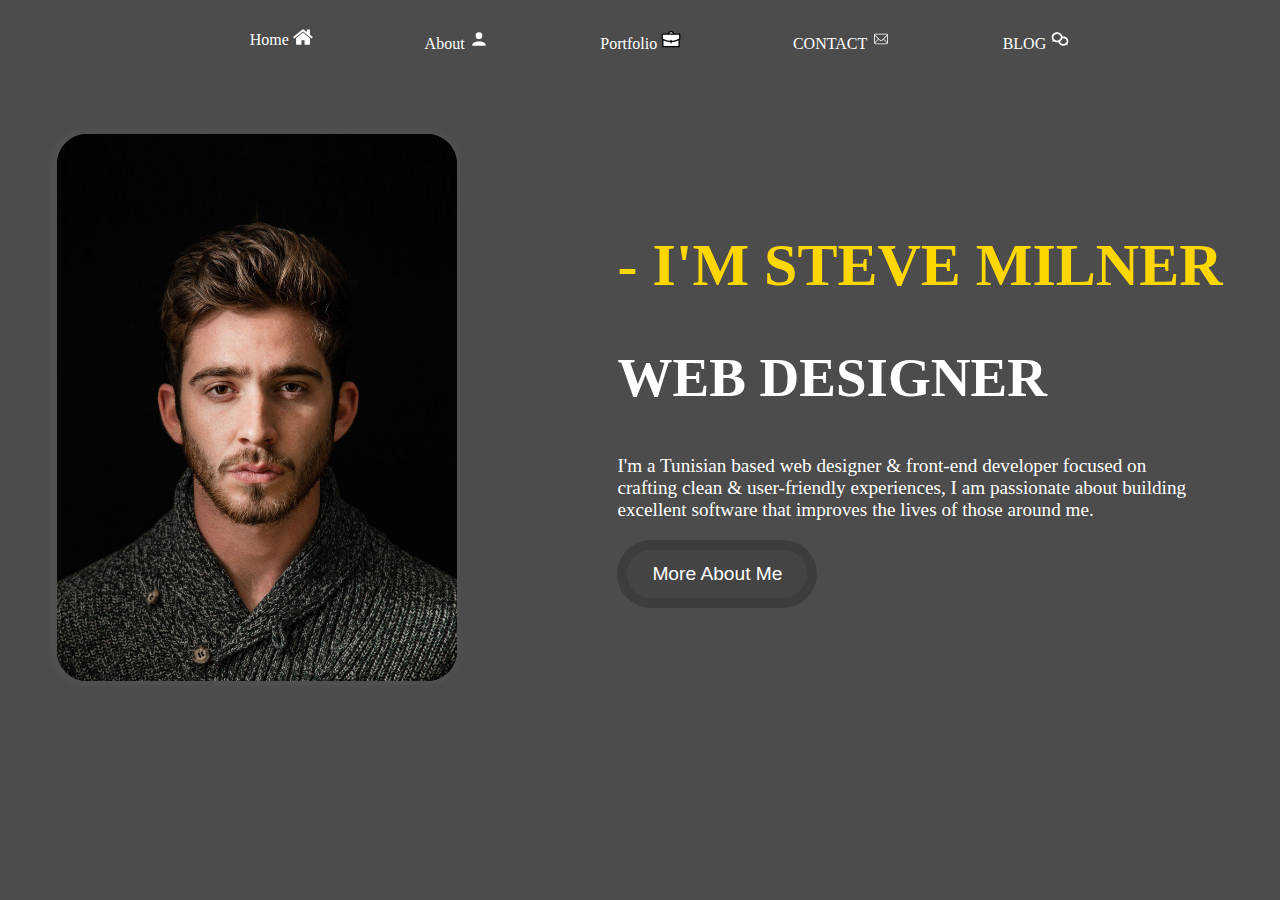
<file: index.html>
<!DOCTYPE html>
<html lang="en">
<head>
    <meta charset="UTF-8">
    <meta name="viewport" content="width=device-width, initial-scale=1.0">
    <title>Home Dark-Tunis Personal Portfolio</title>
    <link rel="stylesheet" href="main.css">
</head>
<body>
    <nav>
        <ul>            
            <li><a href="index.html">Home <svg xmlns="http://www.w3.org/2000/svg" width="20" viewBox="0 0 1664 1312"><path fill="white" d="M1408 768v480q0 26-19 45t-45 19H960V928H704v384H320q-26 0-45-19t-19-45V768q0-1 .5-3t.5-3l575-474l575 474q1 2 1 6zm223-69l-62 74q-8 9-21 11h-3q-13 0-21-7L832 200L140 777q-12 8-24 7q-13-2-21-11l-62-74q-8-10-7-23.5T37 654L756 55q32-26 76-26t76 26l244 204V64q0-14 9-23t23-9h192q14 0 23 9t9 23v408l219 182q10 8 11 21.5t-7 23.5z"/></svg></a></li>
            <li><a href="about.html">About <svg xmlns="http://www.w3.org/2000/svg" width="20" viewBox="0 0 24 24"><g id="feUser0" fill="white" fill-rule="evenodd" stroke="none" stroke-width="1"><g id="feUser1" fill="white" fill-rule="nonzero"><path id="feUser2" d="M12 12a4 4 0 1 1 0-8a4 4 0 0 1 0 8Zm0 3c3.186 0 6.045.571 8 3.063V20H4v-1.937C5.955 15.57 8.814 15 12 15Z"/></g></g></svg></a></li>
            <li><a href="portfolio.html">Portfolio <svg xmlns="http://www.w3.org/2000/svg" width="20" viewBox="0 0 32 32"><path fill="white" stroke="black" stroke-linecap="round" stroke-linejoin="round" stroke-width="2" d="M29 17v11H3V17M2 8h28v8s-6 4-14 4s-14-4-14-4V8Zm14 14v-4m4-10s0-4-4-4s-4 4-4 4"/></svg></a></li>
            <li><a href="contact.html">CONTACT <svg xmlns="http://www.w3.org/2000/svg" width="20" viewBox="0 0 50 50"><path fill="white" d="m31.796 24.244l9.97 9.97l-1.415 1.414l-9.97-9.97zm-13.518.043l1.414 1.414l-9.9 9.9l-1.414-1.41z" opacity=".9"/><path fill="white" d="M25 29.9c-1.5 0-3.1-.6-4.2-1.8L8.3 15.7l1.4-1.4l12.5 12.5c1.6 1.6 4.1 1.6 5.7 0l12.5-12.5l1.4 1.4l-12.6 12.5c-1.1 1.1-2.7 1.7-4.2 1.7"/><path fill="white" d="M39 38H11c-1.7 0-3-1.3-3-3V15c0-1.7 1.3-3 3-3h28c1.7 0 3 1.3 3 3v20c0 1.7-1.3 3-3 3M11 14c-.6 0-1 .4-1 1v20c0 .6.4 1 1 1h28c.6 0 1-.4 1-1V15c0-.6-.4-1-1-1z"/></svg></a></li>
            <li><a href="blog.html">BLOG <svg xmlns="http://www.w3.org/2000/svg" width="20" viewBox="0 0 24 24"><path fill="white" fill-rule="white" d="M4.368 14.632L3 16v-2.8A5.64 5.64 0 0 1 2 10c0-3.314 2.91-6 6.5-6c3.254 0 5.95 2.207 6.425 5.088A6.57 6.57 0 0 1 16 9c3.314 0 6 2.462 6 5.5c0 1.125-.368 2.17-1 3.041V20l-1.225-1.225A6.32 6.32 0 0 1 16 20c-2.825 0-5.194-1.79-5.831-4.2c-.533.13-1.092.2-1.669.2a6.81 6.81 0 0 1-4.132-1.368M8.5 14c2.52 0 4.5-1.828 4.5-4c0-2.172-1.98-4-4.5-4S4 7.828 4 10c0 2.172 1.98 4 4.5 4m3.546 1.03C12.336 16.687 13.972 18 16 18c2.24 0 4-1.6 4-3.5S18.24 11 16 11c-.389 0-.763.048-1.117.138c-.338 1.626-1.387 3.018-2.837 3.891"/></svg></a></li>
        </ul>
    </nav>
    <section class="fat">
     <div class="fun">
        <div class="image">
            <img src="./image/dark.jpg" alt="">
        </div>
        <div class="nut">
            <h1>- I'M STEVE MILNER</h1>
            <h2>WEB DESIGNER</h2>
            <div class="get">
                <p>
                    I'm a Tunisian based web designer & front-end developer focused on <br>
                    crafting clean & user-friendly experiences, I am passionate about building <br>
                    excellent software that improves the lives of those around me.
                </p>
                <button>More About Me</button>
            </div>
        </div>
      </div>
    </section>
</body>
</html>
</file>
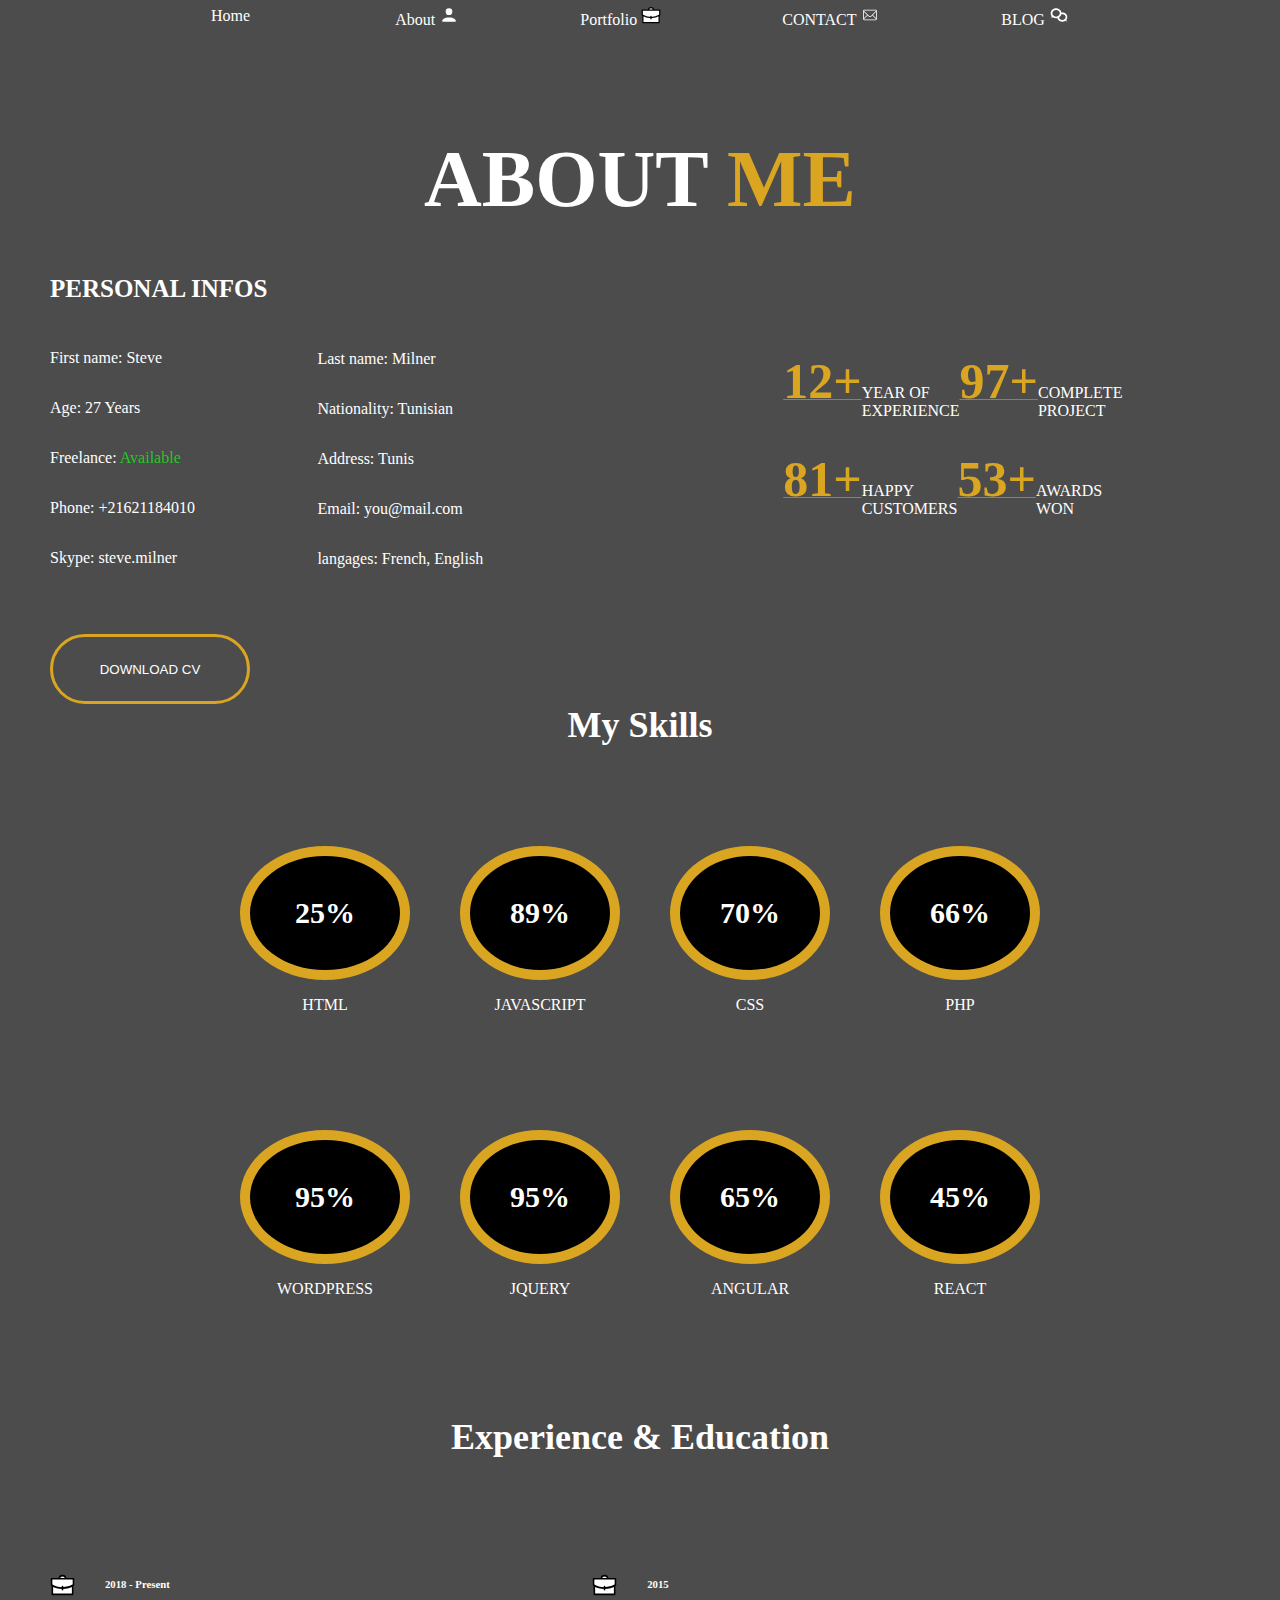
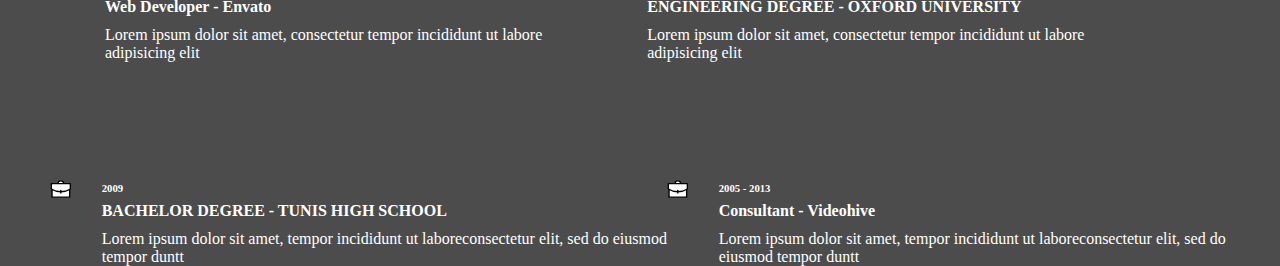
<file: about.html>
<!DOCTYPE html>
<html lang="en">
<head>
    <meta charset="UTF-8">
    <meta name="viewport" content="width=device-width, initial-scale=1.0">
    <title>Home Dark-Tunis Personal Portfolio-About</title>
    <link rel="stylesheet" href="about.css">
</head>
<body>
    <nav>
        <ul>            
            <li><a href="index.html">Home <svg xmlns="http://www.w3.org/2000/svg" width="20" viewBox="0 0 1664 1312"><path fill="white" ="M1408 768v480q0 26-19 45t-45 19H960V928H704v384H320q-26 0-45-19t-19-45V768q0-1 .5-3t.5-3l575-474l575 474q1 2 1 6zm223-69l-62 74q-8 9-21 11h-3q-13 0-21-7L832 200L140 777q-12 8-24 7q-13-2-21-11l-62-74q-8-10-7-23.5T37 654L756 55q32-26 76-26t76 26l244 204V64q0-14 9-23t23-9h192q14 0 23 9t9 23v408l219 182q10 8 11 21.5t-7 23.5z"/></svg></a></li>
            <li><a href="about.html">About <svg xmlns="http://www.w3.org/2000/svg" width="20" viewBox="0 0 24 24"><g id="feUser0" fill="white" fill-rule="evenodd" stroke="none" stroke-width="1"><g id="feUser1" fill="white" fill-rule="nonzero"><path id="feUser2" d="M12 12a4 4 0 1 1 0-8a4 4 0 0 1 0 8Zm0 3c3.186 0 6.045.571 8 3.063V20H4v-1.937C5.955 15.57 8.814 15 12 15Z"/></g></g></svg></a></li>
            <li><a href="portfolio.html">Portfolio <svg xmlns="http://www.w3.org/2000/svg" width="20" viewBox="0 0 32 32"><path fill="white" stroke="black" stroke-linecap="round" stroke-linejoin="round" stroke-width="2" d="M29 17v11H3V17M2 8h28v8s-6 4-14 4s-14-4-14-4V8Zm14 14v-4m4-10s0-4-4-4s-4 4-4 4"/></svg></a></li>
            <li><a href="contact.html">CONTACT <svg xmlns="http://www.w3.org/2000/svg" width="20" viewBox="0 0 50 50"><path fill="white" d="m31.796 24.244l9.97 9.97l-1.415 1.414l-9.97-9.97zm-13.518.043l1.414 1.414l-9.9 9.9l-1.414-1.41z" opacity=".9"/><path fill="white" d="M25 29.9c-1.5 0-3.1-.6-4.2-1.8L8.3 15.7l1.4-1.4l12.5 12.5c1.6 1.6 4.1 1.6 5.7 0l12.5-12.5l1.4 1.4l-12.6 12.5c-1.1 1.1-2.7 1.7-4.2 1.7"/><path fill="white" d="M39 38H11c-1.7 0-3-1.3-3-3V15c0-1.7 1.3-3 3-3h28c1.7 0 3 1.3 3 3v20c0 1.7-1.3 3-3 3M11 14c-.6 0-1 .4-1 1v20c0 .6.4 1 1 1h28c.6 0 1-.4 1-1V15c0-.6-.4-1-1-1z"/></svg></a></li>
            <li><a href="blog.html">BLOG <svg xmlns="http://www.w3.org/2000/svg" width="20" viewBox="0 0 24 24"><path fill="white" fill-rule="white" d="M4.368 14.632L3 16v-2.8A5.64 5.64 0 0 1 2 10c0-3.314 2.91-6 6.5-6c3.254 0 5.95 2.207 6.425 5.088A6.57 6.57 0 0 1 16 9c3.314 0 6 2.462 6 5.5c0 1.125-.368 2.17-1 3.041V20l-1.225-1.225A6.32 6.32 0 0 1 16 20c-2.825 0-5.194-1.79-5.831-4.2c-.533.13-1.092.2-1.669.2a6.81 6.81 0 0 1-4.132-1.368M8.5 14c2.52 0 4.5-1.828 4.5-4c0-2.172-1.98-4-4.5-4S4 7.828 4 10c0 2.172 1.98 4 4.5 4m3.546 1.03C12.336 16.687 13.972 18 16 18c2.24 0 4-1.6 4-3.5S18.24 11 16 11c-.389 0-.763.048-1.117.138c-.338 1.626-1.387 3.018-2.837 3.891"/></svg></a></li>
        </ul>
    </nav>
    <section class="stroke">
        <div class="wed">
                <h1>
                    ABOUT <span class="rat">ME</span>
                </h1>       
        </div>
        <div class="man">
            <div class="mariam">
                <h1>PERSONAL INFOS</h1>
                <p>First name: Steve</p>
                <p>Age: 27 Years</p>
                <p>Freelance: <span class="available">Available</span></p>
                <p>Phone: +21621184010</p>
                <p>Skype: steve.milner</p>
            </div>
            <div class="marry">
                <p>Last name: Milner</p>
                <p>Nationality: Tunisian</p>
                <p>Address: Tunis</p>
                <p>Email: you@mail.com</p>
                <p>langages: French, English</p>
            </div>
            <div class="gun">
                <div class="sun">
                   <div><h1>12+</h1></div><br>
                    <p>YEAR OF <br> EXPERIENCE</p>  
                    <h1>97+</h1>  
                    <p>COMPLETE <br> PROJECT</p>
                </div>
                <div class="awe">
                    <div><h1>81+</h1></div><br>
                    <p>HAPPY <br> CUSTOMERS</p>
                    <h1>53+</h1>
                    <p>AWARDS <br> WON</p>
                </div>
            </div>
        </div>
        <div class="button">
            <button>DOWNLOAD CV</button>
        </div>
    </section>
    <section>
        <div class="gate">
            <h1>My Skills</h1>
        </div>
        <div class="dot">
            <div class="sunday">
            <div class="lol">
                <div class="look-1">
                    <h1>25%</h1>
                </div>
                <p>HTML</p>
            </div>
            <div class="lol">
                <div class="look-2">
                    <h1>89%</h1>
                </div>
                <p>JAVASCRIPT</p>
            </div>
            <div class="lol">
                <div class="look-3">
                    <h1>70%</h1>
                </div>
                <p>CSS</p>
            </div>
           <div class="lol">
            <div class="look-4">
                <h1>66%</h1>
            </div>
            <p>PHP</p>
           </div>
            </div>
            <div class="bat">
                <div class="lol">
                    <div class="look-1">
                        <h1>95%</h1>
                    </div>
                    <p>WORDPRESS</p>
                </div>
                <div class="lol">
                    <div class="look-2">
                        <h1>95%</h1>
                    </div>
                    <p>JQUERY</p>
                </div>
                <div class="lol">
                    <div class="look-3">
                        <h1>65%</h1>
                    </div>
                    <p>ANGULAR</p>
                </div>
                <div class="lol">
                    <div class="look-4">
                        <h1>45%</h1>
                    </div>
                    <p>REACT</p>
                </div>
            </div>
        </div>
    </section>
    <section>
        <div class="mom">
            <h1>Experience & Education</h1>
        </div>
        <section class="dad">
            <div class="icon">
              <div class="top">
                <svg xmlns="http://www.w3.org/2000/svg" width="25" viewBox="0 0 32 32"><path fill="white" stroke="black" stroke-linecap="round" stroke-linejoin="round" stroke-width="2" d="M29 17v11H3V17M2 8h28v8s-6 4-14 4s-14-4-14-4V8Zm14 14v-4m4-10s0-4-4-4s-4 4-4 4"/></svg>
                <div class="lot">
                        <h6>2018 - Present</h6>
                        <h4>Web Developer - Envato</h4>
                       <p> Lorem ipsum dolor sit amet, consectetur tempor incididunt ut labore <br> adipisicing elit</p>
              </div>
               </div>
               <div class="top">
                <svg xmlns="http://www.w3.org/2000/svg" width="25" viewBox="0 0 32 32"><path fill="white" stroke="black" stroke-linecap="round" stroke-linejoin="round" stroke-width="2" d="M29 17v11H3V17M2 8h28v8s-6 4-14 4s-14-4-14-4V8Zm14 14v-4m4-10s0-4-4-4s-4 4-4 4"/></svg>
                <div class="lot">
                    <h6>2015</h6>
                    <h4>ENGINEERING DEGREE - OXFORD UNIVERSITY</h4>
                   <p> Lorem ipsum dolor sit amet, consectetur tempor incididunt ut labore <br> adipisicing elit</p>
               </div>
            </div>
        </section>
        <section class="doll">
             <div class="local">
               <div class="pot">
                <svg xmlns="http://www.w3.org/2000/svg" width="25" viewBox="0 0 32 32"><path fill="white" stroke="black" stroke-linecap="round" stroke-linejoin="round" stroke-width="2" d="M29 17v11H3V17M2 8h28v8s-6 4-14 4s-14-4-14-4V8Zm14 14v-4m4-10s0-4-4-4s-4 4-4 4"/></svg>
                <div class="Milner">
                    <h6>2009</h6>
                    <h4> BACHELOR DEGREE - TUNIS HIGH SCHOOL</h4>
                   <p>Lorem ipsum dolor sit amet, tempor incididunt ut laboreconsectetur elit, sed do eiusmod tempor duntt</p>
               </div>
               <svg xmlns="http://www.w3.org/2000/svg" width="25" viewBox="0 0 32 32"><path fill="white" stroke="black" stroke-linecap="round" stroke-linejoin="round" stroke-width="2" d="M29 17v11H3V17M2 8h28v8s-6 4-14 4s-14-4-14-4V8Zm14 14v-4m4-10s0-4-4-4s-4 4-4 4"/></svg>
               <div class="pot">
                <div class="Milner">
                    <h6>2005 - 2013</h6>
                    <h4> Consultant - Videohive</h4>
                   <p> Lorem ipsum dolor sit amet, tempor incididunt ut laboreconsectetur elit, sed do eiusmod tempor duntt</p>
               </div>
            </div>
        </section>
    </section>
</body>
</html>
</file>
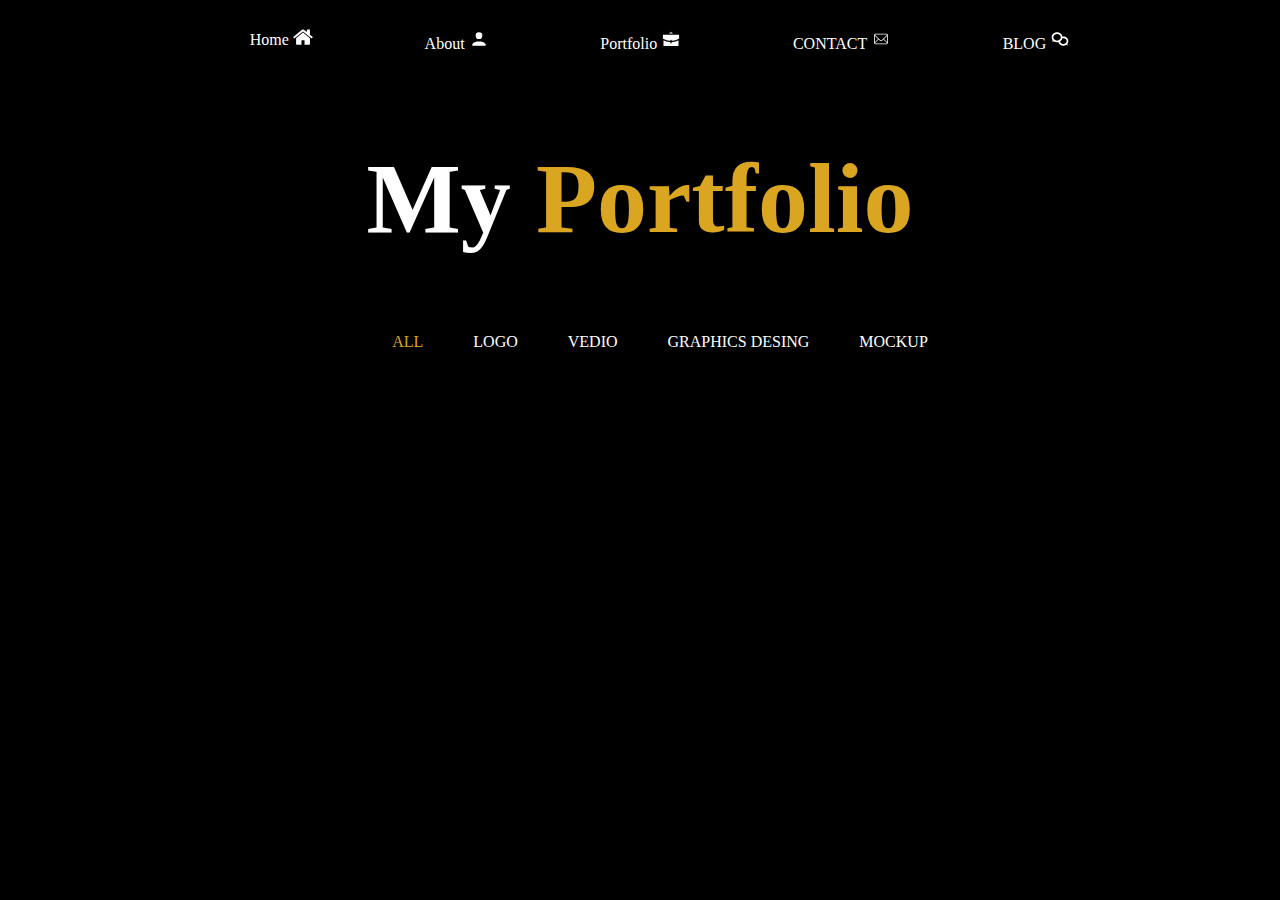
<file: portfolio.html>
<!DOCTYPE html>
<html lang="en">
<head>
    <meta charset="UTF-8">
    <meta name="viewport" content="width=device-width, initial-scale=1.0">
    <link rel="stylesheet" href="portfolio.css">
    <title>Home Dark-Tunis Personal Portfolio-About</title>
</head>
<body>
    <nav>
        <ul>            
            <li><a href="index.html">Home <svg xmlns="http://www.w3.org/2000/svg" width="20" viewBox="0 0 1664 1312"><path fill="white" d="M1408 768v480q0 26-19 45t-45 19H960V928H704v384H320q-26 0-45-19t-19-45V768q0-1 .5-3t.5-3l575-474l575 474q1 2 1 6zm223-69l-62 74q-8 9-21 11h-3q-13 0-21-7L832 200L140 777q-12 8-24 7q-13-2-21-11l-62-74q-8-10-7-23.5T37 654L756 55q32-26 76-26t76 26l244 204V64q0-14 9-23t23-9h192q14 0 23 9t9 23v408l219 182q10 8 11 21.5t-7 23.5z"/></svg></a></li>
            <li><a href="about.html">About <svg xmlns="http://www.w3.org/2000/svg" width="20" viewBox="0 0 24 24"><g id="feUser0" fill="white" fill-rule="evenodd" stroke="none" stroke-width="1"><g id="feUser1" fill="white" fill-rule="nonzero"><path id="feUser2" d="M12 12a4 4 0 1 1 0-8a4 4 0 0 1 0 8Zm0 3c3.186 0 6.045.571 8 3.063V20H4v-1.937C5.955 15.57 8.814 15 12 15Z"/></g></g></svg></a></li>
            <li><a href="portfolio.html">Portfolio <svg xmlns="http://www.w3.org/2000/svg" width="20" viewBox="0 0 32 32"><path fill="white" stroke="black" stroke-linecap="round" stroke-linejoin="round" stroke-width="2" d="M29 17v11H3V17M2 8h28v8s-6 4-14 4s-14-4-14-4V8Zm14 14v-4m4-10s0-4-4-4s-4 4-4 4"/></svg></a></li>
            <li><a href="contact.html">CONTACT <svg xmlns="http://www.w3.org/2000/svg" width="20" viewBox="0 0 50 50"><path fill="white" d="m31.796 24.244l9.97 9.97l-1.415 1.414l-9.97-9.97zm-13.518.043l1.414 1.414l-9.9 9.9l-1.414-1.41z" opacity=".9"/><path fill="white" d="M25 29.9c-1.5 0-3.1-.6-4.2-1.8L8.3 15.7l1.4-1.4l12.5 12.5c1.6 1.6 4.1 1.6 5.7 0l12.5-12.5l1.4 1.4l-12.6 12.5c-1.1 1.1-2.7 1.7-4.2 1.7"/><path fill="white" d="M39 38H11c-1.7 0-3-1.3-3-3V15c0-1.7 1.3-3 3-3h28c1.7 0 3 1.3 3 3v20c0 1.7-1.3 3-3 3M11 14c-.6 0-1 .4-1 1v20c0 .6.4 1 1 1h28c.6 0 1-.4 1-1V15c0-.6-.4-1-1-1z"/></svg></a></li>
            <li><a href="blog.html">BLOG <svg xmlns="http://www.w3.org/2000/svg" width="20" viewBox="0 0 24 24"><path fill="white" fill-rule="white" d="M4.368 14.632L3 16v-2.8A5.64 5.64 0 0 1 2 10c0-3.314 2.91-6 6.5-6c3.254 0 5.95 2.207 6.425 5.088A6.57 6.57 0 0 1 16 9c3.314 0 6 2.462 6 5.5c0 1.125-.368 2.17-1 3.041V20l-1.225-1.225A6.32 6.32 0 0 1 16 20c-2.825 0-5.194-1.79-5.831-4.2c-.533.13-1.092.2-1.669.2a6.81 6.81 0 0 1-4.132-1.368M8.5 14c2.52 0 4.5-1.828 4.5-4c0-2.172-1.98-4-4.5-4S4 7.828 4 10c0 2.172 1.98 4 4.5 4m3.546 1.03C12.336 16.687 13.972 18 16 18c2.24 0 4-1.6 4-3.5S18.24 11 16 11c-.389 0-.763.048-1.117.138c-.338 1.626-1.387 3.018-2.837 3.891"/></svg></a></li>
        </ul>
    </nav>
   <section class="pot">
        <h1>My <span class="red">Portfolio</span></h1>
   </section>
   <section class="white">
    <ul class="toy">            
        <li><a href="#"><span class="dot">ALL</span></a></li>
        <li><a href="#">LOGO</a></li>
        <li><a href="#">VEDIO</a></li>
         <li><a href="#">GRAPHICS DESING</a></li>
        <li><a href="#">MOCKUP </a></li>
    </ul>
   </section>
   <section class="fat">

   </section>
</body>
</html>
</file>
<file: main.css>
/* *{
    margin: 0;
    padding: 0;
    box-sizing: border-box;
} */

body{
    background-color: #0b0b0bbb;
}

nav{
    padding: 5px 90px;
    /* background-color: black; */
    color: white;
}

nav ul{
    display: flex;
    text-align: center;
    justify-content: space-evenly;
}

a{
    align-items: baseline;
}

li{
    list-style: none;
    align-items: baseline;
}

li a{
    color: white;
    text-decoration: none;
}

.image img{
    width: 400px;
    background-color: black;
    border-radius: 30px;
    box-shadow: -2px 0px 5px 5px rgb(82, 81, 81);
    margin-top: 60px;
}

.image{
    width: 400px;
    border-radius: 30px;
}

.fun{
    display: flex;
    align-items: center;
    color: white;
    justify-content: center;
    gap: 100px;
}

.fun h1{
    color: gold;
    font-size: 60px;
   
}

.fun p{
    font-size: larger;
}

.fun h2{
    font-size: 55px;
}

.fun button{
    border-radius: 55px;
    padding: 13px;
    width: 100px;
    background-color: rgba(0, 0, 0, 0.1);
    border: 10px solid rgba(0, 0, 0, 0.1);
    color: white;
    font-size: larger;
    width: 200px;
}

.fun button:hover{
    background-color: gold;
    border: 10px solid gold;
}

.nut{
    display: block;
     margin-top: 40px;
    padding-left: 60px; 
}
</file>
<file: about.css>
*{
    margin: 0;
    padding: 0;
    box-sizing: border-box;
}

body{
    background-color: #0b0b0bbb;
}

nav{
    padding: 5px 90px;
    /* background-color: black; */
    color: white;
}

nav ul{
    display: flex;
    text-align: center;
    justify-content: space-evenly;
}

a{
    align-items: baseline;
}

li{
    list-style: none;
    align-items: baseline;
}

li a{
    color: white;
    text-decoration: none;
}

.strock{
    display: flex;
    align-items: baseline;
}

.wed{
    color: white;
    text-align: center;
    align-items: center;
    justify-content: center;
    padding-top: 100px;
    font-size: 40px;
    font-family: fantasy;
}

.me{
    color: goldenrod;
}

.man{
    display: flex;

}

.mariam{
    color: white;
    padding-left: 50px;
    padding-top: 50px;
}

.mariam h1{
    font-size: 25px;
    padding-bottom: 30px;
    font-family: fantasy;
}

.mariam p{
    line-height: 50px;
}

.marry{
    color: white;
    padding-top: 109px;
}

.marry p{
    line-height: 50px;
    padding-left: 50px;
}

.awe{
    align-items: baseline;
    display: flex;
}

.sun{
    align-items: baseline;
    display: flex;
}

.gun{
    color: white;
    padding-top: 109px;
    padding-left: 300px;
}

.sun{
    padding-bottom: 30px;
}

.sun p{
    padding-top: 50px;
}

.gun h1{
    text-decoration: underline 1px  grey;
    color: goldenrod;
    font-size: 50px;
}

.rat{
    color: goldenrod;
}

.available{
    color: rgba(27, 221, 27, 0.872);
}

.button{
    padding-top: 50px;
    padding-left: 50px;
}

.button button:hover{
    background-color: goldenrod;
}

.button button{
    padding: 20px;
    border: 3px solid goldenrod;
    background-color: transparent;
    color: white;
    border-radius: 50px;
    width: 200px;
    height: 70px;
}

.gate{
    color: white;
    font-size: large;
    font-family: fantasy;
    text-align: center;
}

.sunday{
    display: flex;
    gap: 50px;
    text-align: center;
    justify-content: center;
    padding-top: 100px;
}

.look-1{
    color: white;
    background-color: black;
    border-radius: 5000%;
    border: goldenrod solid 10px;
    padding: 40px;
    width: 170px;
}

.look-2{
    color: white;
    background-color: black;
    border-radius: 5000%;
    border: goldenrod solid 10px;
    padding: 40px;
}

.look-3{
    color: white;
    background-color: black;
    border-radius: 5000%;
    border: goldenrod solid 10px;
    padding: 40px;
}

.look-4{
    color: white;
    background-color: black;
    border-radius: 5000%;
    border: goldenrod solid 10px;
    padding: 40px;
}


.bat{
    display: flex;
    gap: 50px;
    text-align: center;
    justify-content: center;
    padding-top: 100px;
}

.look-1{
    color: white;
    background-color: black;
    border-radius: 5000%;
    border: goldenrod solid 10px;
    padding: 40px;
    width: 170px;
}

.look-2{
    color: white;
    background-color: black;
    border-radius: 5000%;
    border: goldenrod solid 10px;
    padding: 40px;
}

.look-3{
    color: white;
    background-color: black;
    border-radius: 5000%;
    border: goldenrod solid 10px;
    padding: 40px;
}

.look-4{
    color: white;
    background-color: black;
    border-radius: 5000%;
    border: goldenrod solid 10px;
    padding: 40px;
}

.mom{
    color: white;
    font-size: large;
    font-family: fantasy;
    padding-top: 8%;
    align-items: center;
    justify-content: center;
    text-align: center;
}

.icon{
    padding-top: 50px;
    padding-left: 50px;
    color: white;
    display: flex;
}

.icon p{
    color: white;
}

.lot{
    padding-top: 70px;
    padding-left: 30px;
}

.lot h4{
    padding-top: 8px;
    padding-bottom: 10px;
}

.top{
    display: flex;
}

/* .dad{
    display: block;
} */

.icon{
    gap: 50px;
}

.local{
    color: white;
    display: flex;
    gap: 50px;
    padding-left: 50px;
}

.local{
    display: flex;
}

.pot{
    display: flex;
}

.Milner{
    padding-top: 70px;
    padding-left: 30px;
}

.Milner h4{
    padding-top: 8px;
    padding-bottom: 10px;
}

.local{
    padding-top: 50px;
    padding-left: 50px;
    color: white;
    display: flex;
}

.dot p{
    color: white;
    line-height: 50px;
}

.dot h1{
   font-weight: bolder;
   font-size: 30px;
}

.lord{
    color: white;
    display: flex;
    gap: 100px;
    padding-top: 50px;
}

.plot{
    display: flex;
}
</file>
<file: portfolio.css>
body{
    background-color: black;
}

nav{
    padding: 5px 90px;
    /* background-color: black; */
    color: white;
}

nav ul{
    display: flex;
    text-align: center;
    justify-content: space-evenly;
}

a{
    align-items: baseline;
}

li{
    list-style: none;
    align-items: baseline;
}

li a{
    color: white;
    text-decoration: none;
}

.pot{
    color: white;
    font-size: 50px;
    align-items: center;
    justify-content: center;
    text-align: center;
}

.red{
    color: goldenrod;
}

.toy{
    display: flex;
    gap: 50px;
    text-align: center;
    align-items: center;
    justify-content: center;
    padding-top: 10px;
}

.toy :hover{
    color: goldenrod;
}

.dot{
    color: goldenrod;
}

.fat{
    background-image: url(./image/img.jpg);
    width: 100px;
    height: 100px;
    background-size: cover;
}
</file>
